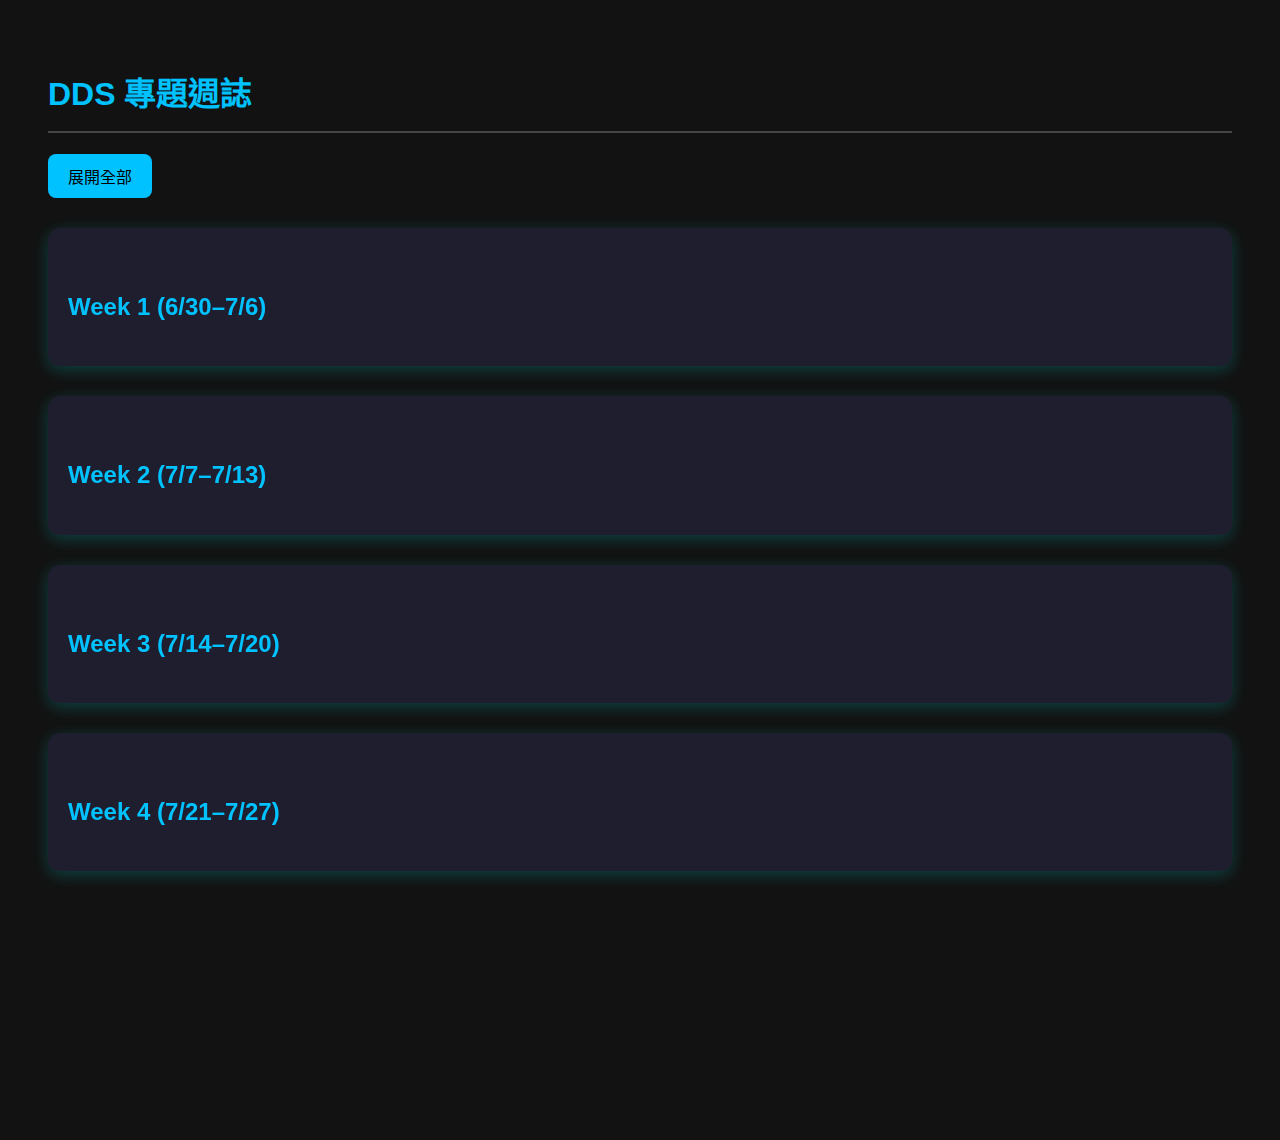
<file: index.htm>
<!DOCTYPE html>
<html lang="zh-TW">
<head>
    <meta charset="UTF-8">
    <title>DDS 專題週誌</title>
    <link href="https://unpkg.com/aos@2.3.1/dist/aos.css" rel="stylesheet" />
    <style>
        :root {
            --bg-color: #121212;
            --card-color: #1e1e2f;
            --text-color: #eeeeee;
            --accent-color: #00c2ff;
            --link-color: #66e0ff;
            --shadow-color: rgba(0, 255, 255, 0.2);
        }

        body {
            font-family: "Segoe UI", "微軟正黑體", sans-serif;
            background-color: var(--bg-color);
            color: var(--text-color);
            line-height: 1.6;
            padding: 40px;
        }

        h1 {
            color: var(--accent-color);
            border-bottom: 2px solid #444;
            padding-bottom: 10px;
            overflow: hidden;
            white-space: nowrap;
            animation: typing 2s steps(20) 1;
        }

        @keyframes typing {
            from {
                width: 0;
            }

            to {
                width: 100%;
            }
        }

        h2 {
            color: var(--accent-color);
            margin-top: 40px;
        }

        p {
            margin-bottom: 12px;
        }

        .week {
            background-color: var(--card-color);
            padding: 20px;
            border-radius: 12px;
            box-shadow: 0 4px 16px var(--shadow-color);
            margin-bottom: 30px;
            transition: transform 0.3s, box-shadow 0.3s;
        }

            .week:hover {
                transform: translateY(-6px);
                box-shadow: 0 0 30px var(--shadow-color);
            }

        .progress {
            color: #80dfff;
        }

        .reflection {
            color: #cccccc;
        }

        .video-box {
            background-color: #252539;
            padding: 12px;
            border-left: 5px solid var(--accent-color);
            margin-top: 15px;
            border-radius: 8px;
            transition: background-color 0.3s;
        }

            .video-box:hover {
                background-color: #2c2c44;
            }

        a {
            color: var(--link-color);
            text-decoration: none;
        }

        img {
            width: 90%;
            border-radius: 10px;
            box-shadow: 0 2px 12px rgba(0,0,0,0.3);
            margin-top: 12px;
            transition: transform 0.3s, box-shadow 0.3s;
        }

            img:hover {
                transform: scale(1.03);
                box-shadow: 0 4px 16px rgba(0,0,0,0.6);
            }

        #toggle-all {
            margin-bottom: 30px;
            padding: 10px 20px;
            border: none;
            background-color: var(--accent-color);
            color: #000;
            border-radius: 8px;
            cursor: pointer;
            font-size: 16px;
            transition: background-color 0.3s;
        }

            #toggle-all:hover {
                background-color: #00e6ff;
            }
    </style>
</head>
<body>
    <h1>DDS 專題週誌</h1>

    <button id="toggle-all">展開全部</button>

    <div class="week" data-aos="fade-up">
        <h2>Week 1 (6/30–7/6)</h2>
        <div class="week-content">
            <p class="progress">觀看小梅哥影片了解 DDS 的基本原理與電路<br>網路上搜尋一些有關 DDS 的資料</p>
            <p class="reflection">問題與進度 : 影片時間較長，未能一次看完，但已完成原理解讀與資料搜集。由於理解能力稍弱，需反覆觀看影片以加深記憶。</p>
            <div class="video-box">
                <strong>🎥 教學影片：</strong>
                <a href="https://www.youtube.com/watch?v=Tpd9pP42LmI" target="_blank">YouTube 教學影片</a>
            </div>
            <div class="video-box">
                <strong>🎥 教學影片：</strong>
                <a href="https://www.bilibili.com/video/BV1Qp4y1k7TV/" target="_blank">Bilibili 教學影片</a>
            </div>
        </div>
    </div>

    <!-- Week 2 -->
    <div class="week" data-aos="fade-up">
        <h2>Week 2 (7/7–7/13)</h2>
        <div class="week-content">
            <p class="progress">觀看剩餘影片（實作部分）並與組員討論 Quartus II 的應用方式</p>
            <p class="reflection">問題與進度 : 跟著影片在 Quartus 實作並學習 IP ROM 存取。起初不理解 .mif 產出流程，多虧老師協助才了解如何產生。</p>
            <div class="video-box">
                <strong>🎥 教學影片：</strong>
                <a href="https://www.bilibili.com/video/BV1Qp4y1k7TV/" target="_blank">Bilibili 教學影片</a>
            </div>
        </div>
    </div>

    <!-- Week 3 -->
    <div class="week" data-aos="fade-up">
        <h2>Week 3 (7/14–7/20)</h2>
        <div class="week-content">
            <p class="progress">反覆觀看影片加深記憶，完成 .mif 檔產生並實作多種波形</p>
            <p class="reflection">問題與進度 : 起初 PyCharm 產出檔案正確，但位寬設錯導致波形異常。修正後成功產出正弦、方波、三角波與鋸齒波。</p>
            <h2>模擬參數：DEPTH = 2048, WIDTH = 10, 最大振幅 = 255</h2>
            <h2>正弦波模擬結果</h2>
            <img src="images/ModelSine.png" alt="ModelSine 模擬">
            <h2>方波模擬結果</h2>
            <img src="images/ModelSquare.png" alt="ModelSquare 模擬">
            <h2>鋸齒波模擬結果</h2>
            <img src="images/ModelSawtooth.png" alt="ModelSawtooth 模擬">
            <h2>三角波模擬結果</h2>
            <img src="images/ModelTriangle.png" alt="ModelTriangle 模擬">
        </div>
    </div>

    <!-- Week 4 -->
    <div class="week" data-aos="fade-up">
        <h2>Week 4 (7/21–7/27)</h2>
        <div class="week-content">
            <p class="progress">與教授 meeting，討論模擬遇到問題與解法<br>探索不同位寬、深度對波形影響，並搜尋 DDS 實作資料</p>
            <p class="reflection">
                問題與進度 : 因為還無法拿到FPGA板模擬的情況下，只能繼續使用Quartus II 模擬更多不同位寬、深度及振幅的波形<br>
                取得更多的數據資料。<br>
                觀看影片學習如何配腳位、程式燒入FPGA板裡，在接到示波器上觀察波形。
            </p>
            <div class="video-box">
                <strong>📘 相關網頁展示：</strong>
                <a href="https://doelab.github.io/posts/DSPonFPGALab1/#demonstration-on-fpga" target="_blank">
                    點我前往 波形產生器 的 FPGA 示範網頁
                </a>
            </div>
            <div class="video-box">
                <strong>🎥 教學影片：</strong>
                <a href="https://www.bilibili.com/video/BV1Qp4y1k7TV?vd_source=5e70fa5bac3f1950730340d24dbcf76a&p=2&spm_id_from=333.788.videopod.episodes" target="_blank">
                    Bilibili 將程式燒入FPGA板接示波器教學影片
                </a>
            </div>
            <div class="video-box">
                <strong>📘 相關網頁展示：</strong>
                <a href="https://blog.csdn.net/qq_43156031/article/details/142433065" target="_blank">
                    點我前往 FPGA實現頻率、幅度、相位可調的DDS以及DDS Compiler IP核的使用驗證
                </a>
            </div>
        </div>
    </div>

    <!-- Week 5 -->
    <div class="week" data-aos="fade-up">
        <h2>Week 5 (7/28-8/3)</h2>
        <div class="week-content">
            <p class="progress">
                繼續使用Quartus II 模擬更多不同位寬、深度及振幅的波形<br>
                查找更多有關DDS的實作報告及論文參考
            </p>
        </div>
    </div>

    <style>
        .week .week-content {
            visibility: hidden;
            opacity: 0;
            height: 0;
            overflow: hidden;
            transition: opacity 0.3s ease, visibility 0.3s ease, height 0.3s ease;
        }

            .week .week-content.active {
                visibility: visible;
                opacity: 1;
                height: auto;
            }
    </style>

    <script src="https://unpkg.com/aos@2.3.1/dist/aos.js"></script>
    <script>
        AOS.init({ duration: 800, once: true });

        // ⬇️ 初始進入頁面時就全部收合
        document.addEventListener("DOMContentLoaded", () => {
            document.querySelectorAll('.week .week-content').forEach(content => {
                content.style.display = 'none';
            });
        });


        // 點擊週數開關週內容（每週單獨）
        document.querySelectorAll('.week h2').forEach(heading => {
            heading.addEventListener('click', () => {
                const content = heading.nextElementSibling;
                content.style.display = (content.style.display === 'block') ? 'none' : 'block';
            });
        });

        // 展開／收合全部按鈕
        let allVisible = false;
        document.getElementById('toggle-all').addEventListener('click', () => {
            document.querySelectorAll('.week .week-content').forEach(content => {
                content.style.display = allVisible ? 'none' : 'block';
            });
            allVisible = !allVisible;
            document.getElementById('toggle-all').innerText = allVisible ? '收合全部' : '展開全部';
        });
    </script>
</body>
</html>
</file>
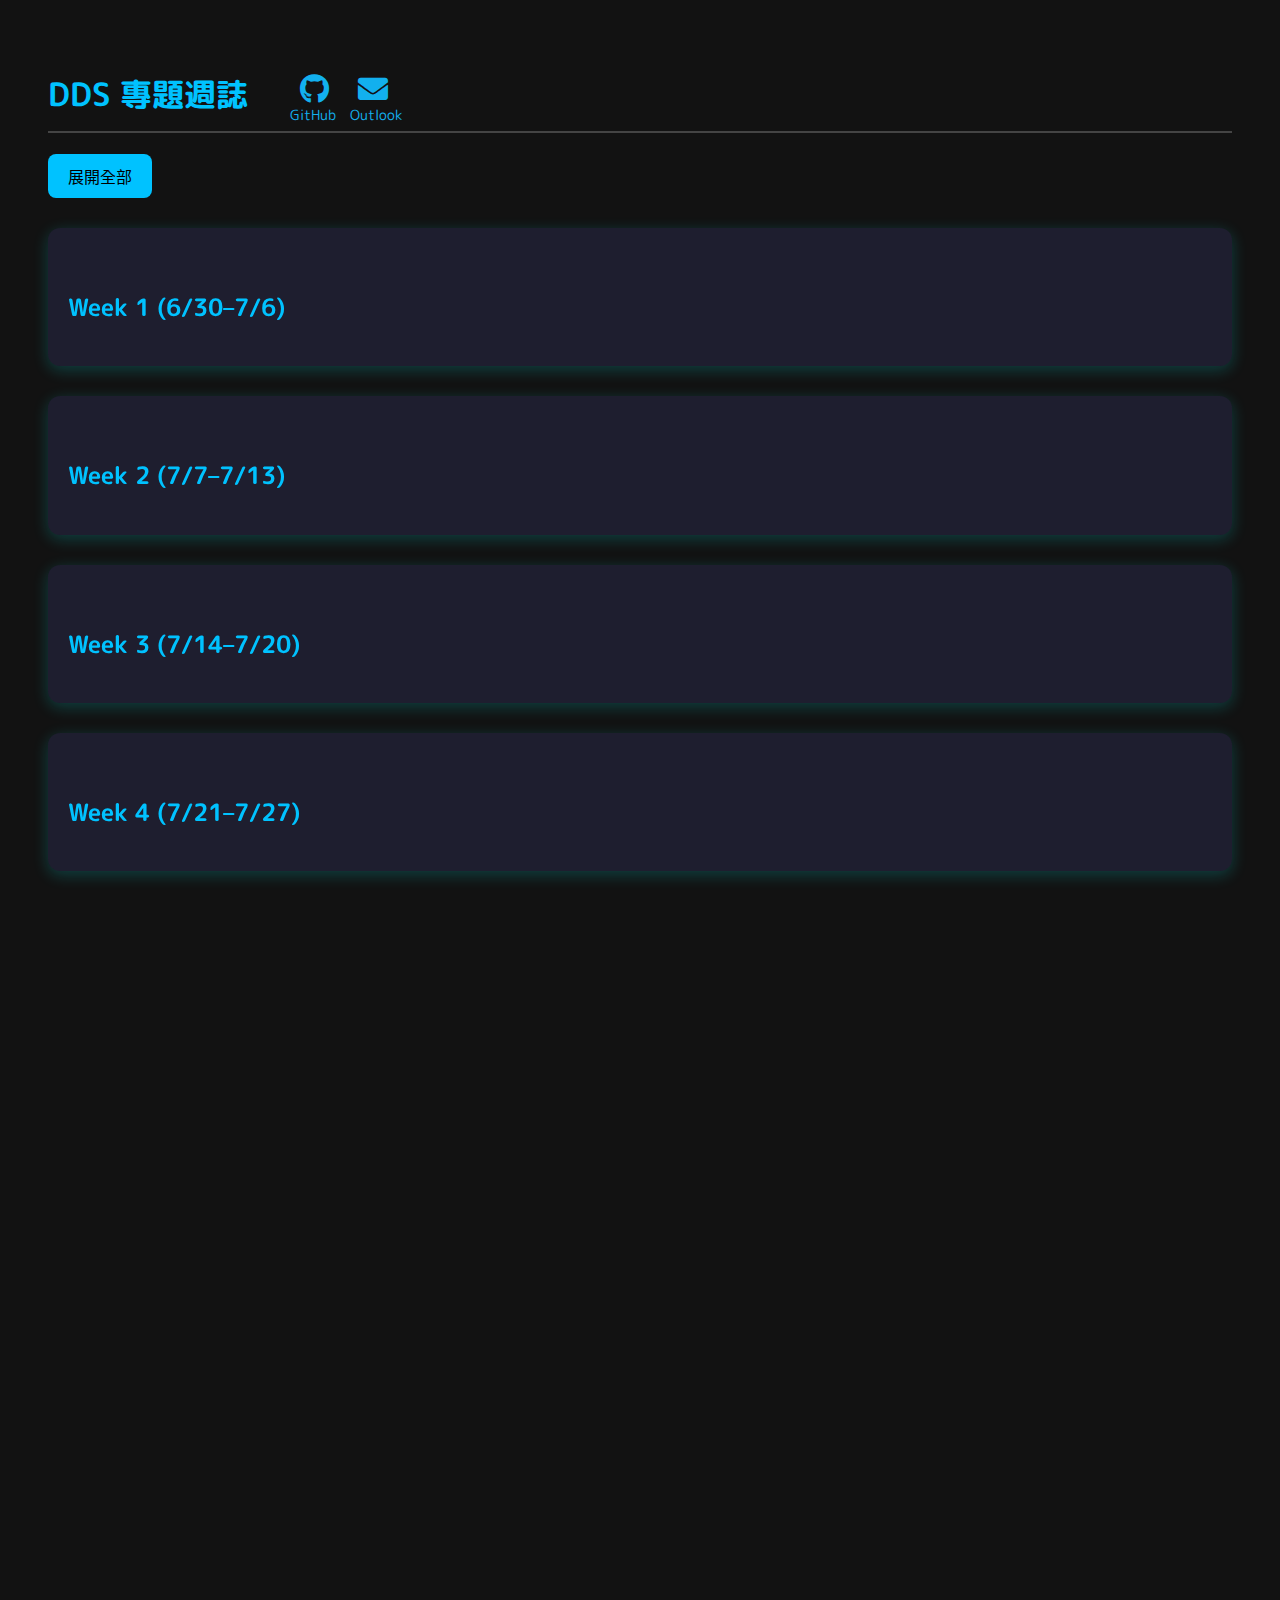
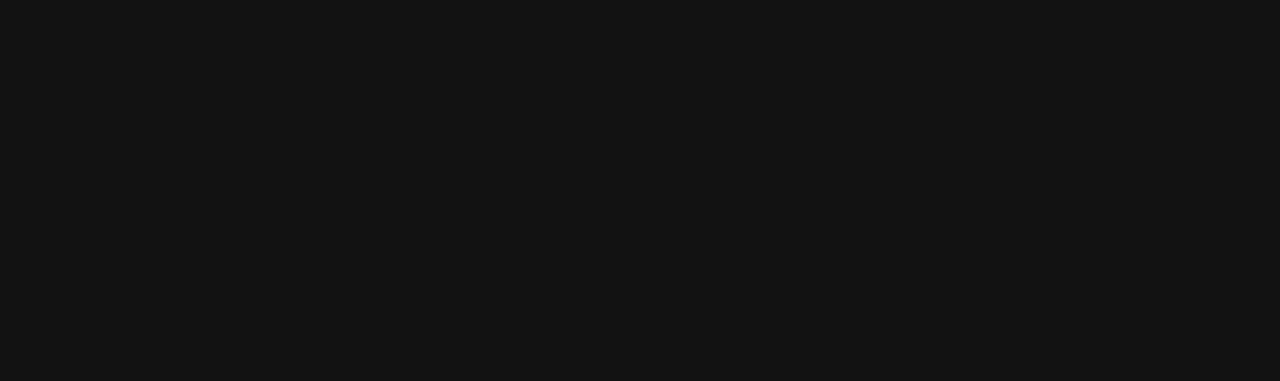
<file: index.html>
<!DOCTYPE html>
<html lang="zh-TW">
<head>
    <meta charset="UTF-8">
    <title>DDS 專題週誌</title>

    <link rel="preconnect" href="https://fonts.googleapis.com">
    <link rel="preconnect" href="https://fonts.gstatic.com" crossorigin>
    <link href="https://fonts.googleapis.com/css2?family=M+PLUS+Rounded+1c:wght@400;700&display=swap"
          rel="stylesheet">

    <link href="https://unpkg.com/aos@2.3.1/dist/aos.css" rel="stylesheet" />

    <link
  rel="stylesheet"
  href="https://use.fontawesome.com/releases/v5.15.4/css/all.css" />
    <style>
        .social-icons {
            position: absolute;
            top: 65px;
            left: 300px;
        }

        .social-icons a {
            display: inline-block;
            margin-right: 25px;
            font-size: 30px;
            color: #12b0ee;
            text-decoration: none;
            transition: color 0.2s ease;
        }

        .social-icons a:hover {
            color: #ffffff;
        }

        .name {
            position: absolute;
            top: 90px;
            left: 290px;
            font-size: 14px;
            color: #12b0ee;
        }

        .name_2 {
            position: absolute;
            top: 90px;
            left: 350px;
            font-size: 14px;
            color: #12b0ee;
        }

        :root {
            --bg-color: #121212;
            --card-color: #1e1e2f;
            --text-color: #eeeeee;
            --accent-color: #00c2ff;
            --link-color: #66e0ff;
            --shadow-color: rgba(0, 255, 255, 0.2);
        }

        body {
            font-family: "M PLUS Rounded 1c", sans-serif;
            background-color: var(--bg-color);
            color: var(--text-color);
            line-height: 1.6;
            padding: 40px;
        }

        h1 {
            color: var(--accent-color);
            border-bottom: 2px solid #444;
            padding-bottom: 10px;
            overflow: hidden;
            white-space: nowrap;
            width: 100%;
            animation: typing 2s steps(20) 1;
        }

        @keyframes typing {
            from {
                width: 0;
            }

            to {
                width: 100%;
            }
        }

        h2 {
            color: var(--accent-color);
            margin-top: 40px;
            cursor: pointer;
        }

        h3 {
            color: chocolate;
            margin-top: 40px;
        }

        ul {
            padding-left: 20px;
            margin-top: 10px;
        }

        li {
            margin-bottom: 8px;
            color: chartreuse;
        }

        p {
            margin-bottom: 12px;
        }

        .week {
            background-color: var(--card-color);
            padding: 20px;
            border-radius: 12px;
            box-shadow: 0 4px 16px var(--shadow-color);
            margin-bottom: 30px;
            transition: transform 0.3s, box-shadow 0.3s;
        }

            .week:hover {
                transform: translateY(-6px);
                box-shadow: 0 0 30px var(--shadow-color);
            }

        .week-content {
            display: none;
        }

        .progress {
            color: #80dfff;
        }

        .reflection {
            color: #cccccc;
        }

        .nextweek {
            color: #b266ff;
        }

        .answer {
            color: snow;
        }

        .func {
            color: yellow;
        }

        .verify {
            color: snow;
        }

        .tips {
            color: snow;
        }

        .meeting {
            color: greenyellow;
        }

        .video-box {
            background-color: #252539;
            padding: 12px;
            border-left: 5px solid var(--accent-color);
            margin-top: 15px;
            border-radius: 8px;
            transition: background-color 0.3s;
        }

            .video-box:hover {
                background-color: #2c2c44;
            }

        a {
            color: var(--link-color);
            text-decoration: none;
        }

        img {
            width: 90%;
            border-radius: 10px;
            box-shadow: 0 2px 12px rgba(0,0,0,0.3);
            margin-top: 12px;
            transition: transform 0.3s, box-shadow 0.3s;
        }

            img:hover {
                transform: scale(1.03);
                box-shadow: 0 4px 16px rgba(0,0,0,0.6);
            }

        #toggle-all {
            margin-bottom: 30px;
            padding: 10px 20px;
            border: none;
            background-color: var(--accent-color);
            color: #000;
            border-radius: 8px;
            cursor: pointer;
            font-size: 16px;
            transition: background-color 0.3s;
        }

            #toggle-all:hover {
                background-color: #00e6ff;
            }
    </style>
</head>
<body>
    <div class="social-icons">
    <a
      href="https://github.com/XINZHANG0409"
      target="_blank"
      rel="noopener noreferrer"
      aria-label="GitHub"
    >
      <i class="fab fa-github"></i>
    </a>

    <a href="mailto:xinzhang.huang0409" aria-label="Email">
      <i class="fas fa-envelope"></i>
    </a>
    </div>

    <p class="name">GitHub</p>
    <p class="name_2">Outlook</p>

    <h1>DDS 專題週誌</h1>

    <button id="toggle-all">展開全部</button>

    <div class="week" data-aos="fade-up">
        <h2>Week 1 (6/30–7/6)</h2>
        <div class="week-content">
            <p class="progress">
                觀看小梅哥影片了解 DDS 的基本原理與電路<br>
                網路上搜尋一些有關 DDS 的資料
            </p>
            <p class="reflection">
                問題與進度 : <br>
                &nbsp;&nbsp;&nbsp;&nbsp;&nbsp;&nbsp;&nbsp;&nbsp;&nbsp;&nbsp;&nbsp;影片時間較長，未能一次看完，但已完成原理解讀與資料搜集。由於理解能力稍弱，
                需反覆觀看影片以加深記憶。
            </p>
            <div class="video-box">
                <strong>🎥 教學影片：</strong>
                <a href="https://www.youtube.com/watch?v=Tpd9pP42LmI" target="_blank">
                    YouTube 教學影片
                </a>
            </div>
            <div class="video-box">
                <strong>🎥 教學影片：</strong>
                <a href="https://www.bilibili.com/video/BV1Qp4y1k7TV/" target="_blank">
                    Bilibili 教學影片
                </a>
            </div>
            <p class="nextweek">
                下週進度 : 將DDS的原理與實作影片看完，並進行實作
            </p>
        </div>
    </div>

    <div class="week" data-aos="fade-up">
        <h2>Week 2 (7/7–7/13)</h2>
        <div class="week-content">
            <p class="progress">
                觀看剩餘影片（實作部分）並與組員討論 Quartus II 的應用方式
            </p>
            <p class="reflection">
                問題與進度 : <br>
                &nbsp;&nbsp;&nbsp;&nbsp;&nbsp;&nbsp;&nbsp;&nbsp;&nbsp;&nbsp;&nbsp;跟著影片在 Quartus 實作並學習 IP ROM 存取。起初不理解 .mif 產出流程，
                多虧老師協助才了解如何產生。
            </p>
            <div class="video-box">
                <strong>🎥 教學影片：</strong>
                <a href="https://www.bilibili.com/video/BV1Qp4y1k7TV/" target="_blank">
                    Bilibili 教學影片
                </a>
            </div>
            <p class="nextweek">
                下週進度 : 多複習原理與實作，並了解如何產生 .mif 檔
            </p>
        </div>
    </div>

    <div class="week" data-aos="fade-up">
        <h2>Week 3 (7/14–7/20)</h2>
        <div class="week-content">
            <p class="progress">
                反覆觀看影片加深記憶，完成 .mif 檔產生並實作多種波形
            </p>
            <p class="reflection">
                問題與進度 : <br>
                &nbsp;&nbsp;&nbsp;&nbsp;&nbsp;&nbsp;&nbsp;&nbsp;&nbsp;&nbsp;&nbsp;起初 PyCharm 產出檔案正確，但位寬設錯導致波形異常。修正後成功產出正弦、方波、
                三角波與鋸齒波。
            </p>
            <h3>模擬參數：DEPTH = 2048, WIDTH = 10, 最大振幅 = 255</h3>
            <h3>正弦波模擬結果</h3>
            <img src="images/ModelSine.png" alt="ModelSine 模擬">
            <h3>方波模擬結果</h3>
            <img src="images/ModelSquare.png" alt="ModelSquare 模擬">
            <h3>鋸齒波模擬結果</h3>
            <img src="images/ModelSawtooth.png" alt="ModelSawtooth 模擬">
            <h3>三角波模擬結果</h3>
            <img src="images/ModelTriangle.png" alt="ModelTriangle 模擬">
            <p class="nextweek">
                下週進度 : 模擬不同位寬、深度的數據、波形，並與教授 meeting
            </p>
        </div>
    </div>

    <div class="week" data-aos="fade-up">
        <h2>Week 4 (7/21–7/27)</h2>
        <div class="week-content">
            <p class="progress">
                與教授 meeting，討論模擬遇到問題與解法，探索不同位寬、深度對波形影響，並搜尋 DDS 實作資料
            </p>
            <p class="reflection">
                問題與進度 : <br>
                &nbsp;&nbsp;&nbsp;&nbsp;&nbsp;&nbsp;&nbsp;&nbsp;&nbsp;&nbsp;&nbsp;因為還無法拿到 FPGA 板模擬的情況，只能繼續使用 Quartus II 模擬更多不同位寬、深度及振幅的波形<br>
                觀看影片學習如何配腳位、程式燒入 FPGA 板裡，在接到示波器上觀察波形。
            </p>
            <div class="video-box">
                <strong>📘 相關網頁展示：</strong>
                <a href="https://doelab.github.io/posts/DSPonFPGALab1/#demonstration-on-fpga" target="_blank">
                    點我前往 波形產生器 的 FPGA 示範網頁
                </a>
            </div>
            <div class="video-box">
                <strong>🎥 教學影片：</strong>
                <a href="https://www.bilibili.com/video/BV1Qp4y1k7TV?vd_source=5e70fa5bac3f1950730340d24dbcf76a&p=2&spm_id_from=333.788.videopod.episodes" target="_blank">
                    Bilibili FPGA 燒錄 + 示波器教學影片
                </a>
            </div>
            <div class="video-box">
                <strong>📘 相關網頁展示：</strong>
                <a href="https://blog.csdn.net/qq_43156031/article/details/142433065" target="_blank">
                    FPGA DDS Compiler IP 核 使用驗證
                </a>
            </div>
            <p class="nextweek">
                下週進度 : 查找更多有關 DDS 的實作教學與文章
            </p>
        </div>
    </div>

    <div class="week" data-aos="fade-up">
        <h2>Week 5 (7/28–8/3)</h2>
        <div class="week-content">
            <p class="progress">
                問題與進度 : <br>
                &nbsp;&nbsp;&nbsp;&nbsp;&nbsp;&nbsp;&nbsp;&nbsp;&nbsp;&nbsp;&nbsp;因為 Quartus II 18.1 與 13.1 設定差異，下載 13.1 練習影片上 issp 設定與用法<br>
                下載後 RTL Simulation 無法跑出波形圖，將路徑修正後成功顯示；ROM 初始化錯誤則改用 Verilog HDL file 即解決。
            </p>
            <p class="answer">
                解決方法 : <br>
                &nbsp;&nbsp;&nbsp;&nbsp;&nbsp;&nbsp;&nbsp;&nbsp;&nbsp;&nbsp;&nbsp;將模擬資料夾路徑重新命名，並將 ROM 設定從 VHDL file 改為 Verilog HDL file，成功跑出波形圖。
            </p>
            <h3>WIDTH = 8, DEPTH = 256, 最大振幅 = 255 的正弦波模擬</h3>
            <img src="images/sin_8_256.png" alt="Sin_8_256 模擬">
            <h3>程式碼及解釋 (Quartus II 13.1)</h3>
            <img src="images/Code_1.png" alt="Code_1">
            <img src="images/Code_2.png" alt="Code_2">
            <h3>RTL Viewer</h3>
            <img src="images/RTL.png" alt="RTL">
            <h3>測試模擬數值</h3>
            <img src="images/Test_tb.png" alt="Test_tb">
            <p class="nextweek">
                下週進度 : 測試其他波形數據並做紀錄，繼續查找 DDS 原理及教學影片。
            </p>
        </div>
    </div>

    <div class="week" data-aos="fade-up">
        <h2>Week 6 (8/4–8/10)</h2>
        <div class="week-content">
            <p class="progress">
                問題與進度 : <br>
                &nbsp;&nbsp;&nbsp;&nbsp;&nbsp;&nbsp;&nbsp;&nbsp;&nbsp;&nbsp;&nbsp;嘗試模擬 WIDTH = 8, DEPTH = 128, 最大振幅 = 255 的正弦波。
            </p>
            <h3>
                WIDTH = 8, DEPTH = 128, 最大振幅 = 255 的正弦波模擬。一個週期的頻率 = 3.03 MHz
            </h3>
            <img src="images/RTL_one.png" alt="RTL_one 模擬">
            <h3>以下是 Quartus II 13.1 模擬 DDS 正弦波之程式碼</h3>
            <img src="images/Code_one.png" alt="Code_one 模擬">
            <img src="images/Code_two.png" alt="Code_two 模擬">
            <h3>以下是測檔之程式碼</h3>
            <img src="images/Test_one.png" alt="Test_one 模擬">
            <h2>以下是學習 & 參考的網路資料文獻</h2>
            <div class="video-box">
                <strong>📘 Quartus II13.1中實作DDS並使用SignalTap II Log Analyzer觀察波形 </strong>
                <a href="https://blog.csdn.net/qq_43797817/article/details/102869984" target="_blank">
                    點我進入網頁
                </a>
            </div>
            <div class="video-box">
                <strong>📘 基於FPGA以VerilogHDL設計實現DDS直接頻率合成的詳細步驟（QuartusII呼叫ModelSim進行模擬詳細步驟） </strong>
                <a href="https://blog.csdn.net/qq_36045093/article/details/111035836" target="_blank">
                    點我進入網頁
                </a>
            </div>
            <div class="video-box">
                <strong>📘 DDS 的 Verilog 設計及 Quartus Ⅱ 與 Matlab 聯合仿真 </strong>
                <a href="https://picture.iczhiku.com/resource/eetop/sHkEfOFOGPpEuNMB.pdf" target="_blank">
                    點我進入網頁
                </a>
            </div>
            <p class="nextweek">
                下週進度 :  繼續查找相關文獻，並嘗試將 DDS 結合七段顯示器，讓 Altera Cyclone IV E 上的七段顯示器顯示目前波形之頻率
            </p>
        </div>
    </div>

    <div class="week" data-aos="fade-up">
        <h2>Week 7 (8/11–8/17)</h2>
        <div class="week-content">
            <p class="progress">問題與進度 : <br>
            &nbsp;&nbsp;&nbsp;&nbsp;&nbsp;&nbsp;&nbsp;&nbsp;&nbsp;&nbsp;&nbsp;將七段顯示器之 Code 寫進 Quartus II。思考七段顯示器應接在何處？並與組員線上討論其流程及完成方法。</p>
            <h3>七段顯示器必須把它接到數位邏輯端，而不是 DAC 或 波形ROM。以下是我參考的實作方式</h3>
            <p class="answer">
                +------------------+       +------------------+       +------------------------+<br>
                | DDS 模組         |  ---> | 頻率計算邏輯     |  ---> | 七段顯示器控制模組     |<br>
                | (累加器 + ROM)   |       | (根據輸入參數)   |       | (段選 + 位選掃描)      |<br>
                +------------------+       +------------------+       +------------------------+<br>
                <br>
                需要根據 DDS 的參數，計算出目前的輸出頻率<br>
                <ul> 
                    <li>公式 : f_out = (ΔPhase × f_clk) / 2^N</li> 
                    <li>ΔPhase：Phase Increment 值（可以用一個暫存器儲存）</li> 
                    <li>f_clk：系統時鐘頻率（例如 50 MHz）</li> 
                    <li>N：Phase accumulator 的位元數（例如 32）</li>
                </ul>  
                這個計算可以在 RTL 中用除法器實作，或用查表法近似。<br>
                七段顯示器控制模組<br>
                <ul>
                    <li>將計算出的頻率（例如 123456 Hz）轉成 BCD 或十進位數字</li> 
                    <li>使用 7-segment decoder 將每個數字轉成段選訊號</li> 
                    <li>若是多位數顯示器，使用 位選掃描（multiplexing） 控制哪一位亮起</li>
                </ul>
            </p>
            <p class="func">
                🔧 建議模組架構<br>
                📦 dds_controller.v<br>
                - 控制 DDS 的 Phase Increment<br>
                - 提供目前的 ΔPhase 給頻率計算模組<br>
                <br>
                📦 frequency_calculator.v<br>
                - 輸入：ΔPhase<br>
                - 輸出：目前頻率（例如 123456）<br>
                - 可用除法器或查表法近似<br>
                <br>
                📦 seven_seg_display.v<br>
                - 輸入：頻率數值（例如 123456）<br>
                - 輸出：段選（a位6）<br>
                - 使用掃描方式顯示多位數字<br>
            </p>
            <p class="verify">
                🧪 驗證方式<br>
                - 在 ModelSim 中模擬 DDS 的 ΔPhase 改變，觀察頻率計算結果是否正確<br>
                - 驗證七段顯示器是否正確顯示頻率數字<br>
                - 在硬體上按鍵改變 ΔPhase，觀察七段顯示器是否跟著更新<br>
            </p>
            <p class="tips">
                🧠 小技巧<br>
                - 若除法器太重，可用 ROM 查表法：ΔPhase → 頻率對應表<br>
                - 若七段顯示器位數不夠，可顯示 kHz 或 MHz 為單位（例如顯示 "123.4k"）<br>
                - 若使用 PWM 輸出波形，也可用頻率計數器量測實際輸出頻率<br>
            </p>
            <p class="meeting">
                Meeting result : <br>
                在與組員討論後決定先嘗試使用 ROM 查表法。此方法是先用 Python 產生一個計算好頻率的.mif (頻率對應表)，利用 IP function匯入至 ROM。<br>
                Quareus II Code 裡會先寫好 fout 計算公式讓 Code 去 ROM 抓取大約的頻率值顯示在七段顯示器上。<br>
                此方法還在嘗試中，如無法實現我們期許的結果，將會使用其它方法完成。
            </p>
            <p class="nextweek">
                下週進度 : 持續嘗試 ROM 查表法，並完成七段顯示器的實作。<br>
                並與組員線上討論如何實現 DDS 與七段顯示器的結合。<br>
                上網查詢有關 DDS 與七段顯示器的相關資料。
            </p>
        </div>
    </div>

    <div class="week" data-aos="fade-up">
        <h2>Week 8 (8/18–8/24)</h2>
        <div class="week-content">
            <p class="progress">問題與進度 : <br>
                &nbsp;&nbsp;&nbsp;&nbsp;&nbsp;&nbsp;&nbsp;&nbsp;&nbsp;&nbsp;&nbsp;與組員互相討論進度與實作方法。雖然編譯過了，RTL Simulation 圖也能跑出來，但七段顯示器的值似乎與頻率不一樣。
            </p>
            <p class="answer">
                實作疑問 : <br>
                &nbsp;&nbsp;&nbsp;&nbsp;&nbsp;&nbsp;&nbsp;&nbsp;&nbsp;&nbsp;&nbsp;RTL Viewer 裡看到的是一個加法器&一個乘法器，而不是兩個加法器。這是因為在直接數位合成（DDS）系統中，需要同時完成「相位增量的累加」和「輸入頻率字（Fword）或振幅字的縮放」兩項運算，這兩種運算本質上不同。<br>
                <ul>
                    <li>加法器（Add）負責將前一次相位累加結果與新的相位增量相加，維持相位累加器（phase_acc）的更新。</li>
                    <li>乘法器（Multiplier）則用來將輸入的頻率字或振幅字乘上一個固定係數（如 2^{32}/f_s 的定點縮放），才能得到合法的相位增量或輸出幅值。</li>
                </ul>
                單純的兩個加法器只能不斷將數值相加，無法完成「乘法」這個縮放動作，因此必須配置一組專門的乘法器。
            </p>
            <h2>以下是 WIDTH = 12, DEPTH = 2048 加入七段顯示器之正弦波模擬</h2>
            <ul>
                <li>在 Quartus II 中寫入計算輸出頻率之公式 (Phase_acc)，並將 BIN 轉成 BCD 後輸出</li>
            </ul>
            <h3>DDS module</h3>
            <img src="images/DDS_A1.png" alt="DDS 模組">
            <img src="images/DDS_A2.png" alt="DDS 模組">
            <img src="images/DDS_A3.png" alt="DDS 模組">
            <h3>7SEG module</h3>
            <img src="images/SEG7_A1.png" alt="DDS 模組">
            <h3>bin_to_bcd module</h3>
            <img src="images/BCD_A1.png" alt="DDS 模組">
            <h3>freq_display module</h3>
            <img src="images/DISPLAY_A1.png" alt="DDS 模組">
            <h3>seven_seg_driver_4digit module</h3>
            <img src="images/SEG_A1.png" alt="DDS 模組">
            <img src="images/SEGG_A2.png" alt="DDS 模組">
            <img src="images/SEG_A3.png" alt="DDS 模組">
            <img src="images/SEG_A4.png" alt="DDS 模組">
            <h3>DDS_tb module</h3>
            <img src="images/DDSTEST_A1.png" alt="DDS 模組">
            <img src="images/DDS_TEST_A2.png" alt="DDS 模組">
            <h3>RTL Viewer</h3>
            <img src="images/RTL_A.png" alt="RTL_A 模擬">
            <h3>RTL Simulation</h3>
            <img src="images/RTL_B.png" alt="RTL_B 模擬">
            <p class="nextweek">下週進度 : 持續研究 DDS to Seg7，但目前因手上沒有 FPGA 母板，觀看 RTL Simulation 也不太確定是否正確。<br>
                再來就是也無法確定接上 FPGA 母板上的七段顯示器是否能正常顯示頻率，且是正確的頻率。
            </p>
        </div>
    </div>

    <div class="week" data-aos="fade-up">
        <h2>Week 9 (8/25–8/31)</h2>
        <div class="week-content">
            <p class="progress">問題與進度 : <br>
                &nbsp;&nbsp;&nbsp;&nbsp;&nbsp;&nbsp;&nbsp;&nbsp;&nbsp;&nbsp;&nbsp;與組員互相討論進度與實作遇到的困難及錯誤的地方，互相給予建議及作法，思考如何撰寫 DDS to 7seg。
            </p>
            <h3>DDS 頂層電路 Code</h3>
            <img src="images/DDS_TOP_1.png" alt="RTL_B 模擬">
            <h3>DDS Code</h3>
            <img src="images/DDS_AAA.png" alt="RTL_B 模擬">
            <img src="images/DDS_AAB.png" alt="RTL_B 模擬">
            <h3>7SEG Code</h3>
            <img src="images/SEG_AAA.png" alt="RTL_B 模擬">
            <img src="images/SEG_AAB.png" alt="RTL_B 模擬">
            <img src="images/SEG_AAC.png" alt="RTL_B 模擬">
            <h3>Test Code</h3>
            <img src="images/S_A.png" alt="RTL_B 模擬">
            <img src="images/S_B.png" alt="RTL_B 模擬">
            <h3>RTL Viewer</h3>
            <img src="images/RTL_AAAA.png" alt="RTL_B 模擬">
            <h3>RTL Viewer DDS_final 元件內部</h3>
            <img src="images/RTL_AAAB.png" alt="RTL_B 模擬">
            <h3>RTL Viewer Seg7_top 元件內部</h3>
            <img src="images/RTL_AAAC.png" alt="RTL_B 模擬">
            <h3>RTL Simulation</h3>
            <img src="images/RTL_AAAD.png" alt="RTL_B 模擬">
            <p class="func">實作錯誤與問題 : <br>
                &nbsp;&nbsp;&nbsp;&nbsp;&nbsp;&nbsp;&nbsp;&nbsp;&nbsp;&nbsp;&nbsp;此波形值是正確的，但如 RTL Simulation 圖所示，seg 一直顯示「1111111」，因為七段是寫共陽極之程式碼 ，"1" 表示不顯示，所以七段是一個未顯示的狀態。<br>
            </p>
            <p class="answer">
                此問題可能是 : <br>
                <ul>
                    <li>Quartus 程式並沒有抓取到計算好的頻率，甚至未計算出來</li>
                    <li>Quartus 未執行查表，找出對應的頻率</li>
                    <li>Phase.mif ( Python 生成的頻率表 ) 未成功匯入 IP Catalog 的 ROM 裡</li>
                </ul>
            </p>
            <h3>產生波形.mif檔之程式</h3>
            <img src="images/Python_A.png" alt="RTL_B 模擬">
            <img src="images/Python_B.png" alt="RTL_B 模擬">
            <h3>產生頻率.mif檔之程式</h3>
            <img src="images/Python_C.png" alt="RTL_B 模擬">
            <p class="nextweek">
                下週進度 : 持續研究 DDS to 7seg，並與教授討論目前的進度與問題，尋求解決方法。<br>
                上網查找相關資料作為參考。
            </p>
        </div>
    </div>

    <div class="week" data-aos="fade-up">
        <h2>Week 10 (9/1–9/7)</h2>
        <div class="week-content">
            <p class="progress">問題與進度 : <br>
                &nbsp;&nbsp;&nbsp;&nbsp;&nbsp;&nbsp;&nbsp;&nbsp;&nbsp;&nbsp;&nbsp;與教授meeting，並與組員互相討論code錯誤的地方並修改，也與教授講述目前所遇到的錯誤及問題。並討論下一階段的進度。
            </p>
            <h3>Meeting Result : </h3>
            <ul>
                <li>將今天 meeting 的錯誤修改並確認結果符合</li>
                <li>使用 FPGA Cyclone IV E 測試波形及頻率是否正確，並使用 FPGA Cyclone IV E 做一些顯示</li>
                <li>開始整理資料及實作成果，並撰寫國科會成果報告書</li>
            </ul>
            <h3>續研究上週波形一週期頻率與七段顯示不符之問題 ( 測量值是七段顯示的兩倍 )</h3>
            <p class="answer">
                只要將 Fclk 改成原來的兩倍 (原 Fclk = 50,000,000) 即可。
            </p>
            <h3>為什麼改 Fclk RTL Simulation 測量一週期的波形就與七段相符呢 ？ </h3>
            <p class="func">
                <ul>
                    <li>因為在側檔中設的值是 5ns 翻轉一次 (+1) ，所一週期會翻轉兩次 10ns，Fclk = 1 / 10 ns = 100,000,000 (Hz)，沒有改變</li>
                </ul>
            </p>
            <P class="nextweek">下週進度 : 給更多不同的值去模擬，確保 Code 是正確的，順利的話會將 Code 改成可輸入的方式去讓 Code 模擬，而不是直接在 Code 裡給值。<br>
                開始整理暑假這10週的資料及實作成果，並撰寫國科會成果報告書。
            </P>
        </div>

        <script src="https://unpkg.com/aos@2.3.1/dist/aos.js"></script>
        <script>
            AOS.init({ duration: 800, once: true });

            document.querySelectorAll('.week h2').forEach(heading => {
                heading.addEventListener('click', () => {
                    const content = heading.nextElementSibling;
                    content.style.display = content.style.display === 'block' ? 'none' : 'block';
                });
            });

            let allVisible = false;
            document.getElementById('toggle-all').addEventListener('click', () => {
                document.querySelectorAll('.week .week-content').forEach(content => {
                    content.style.display = allVisible ? 'none' : 'block';
                });
                allVisible = !allVisible;
                document.getElementById('toggle-all').innerText = allVisible ? '收合全部' : '展開全部';
            });
        </script>
</body>
</html>
</file>
